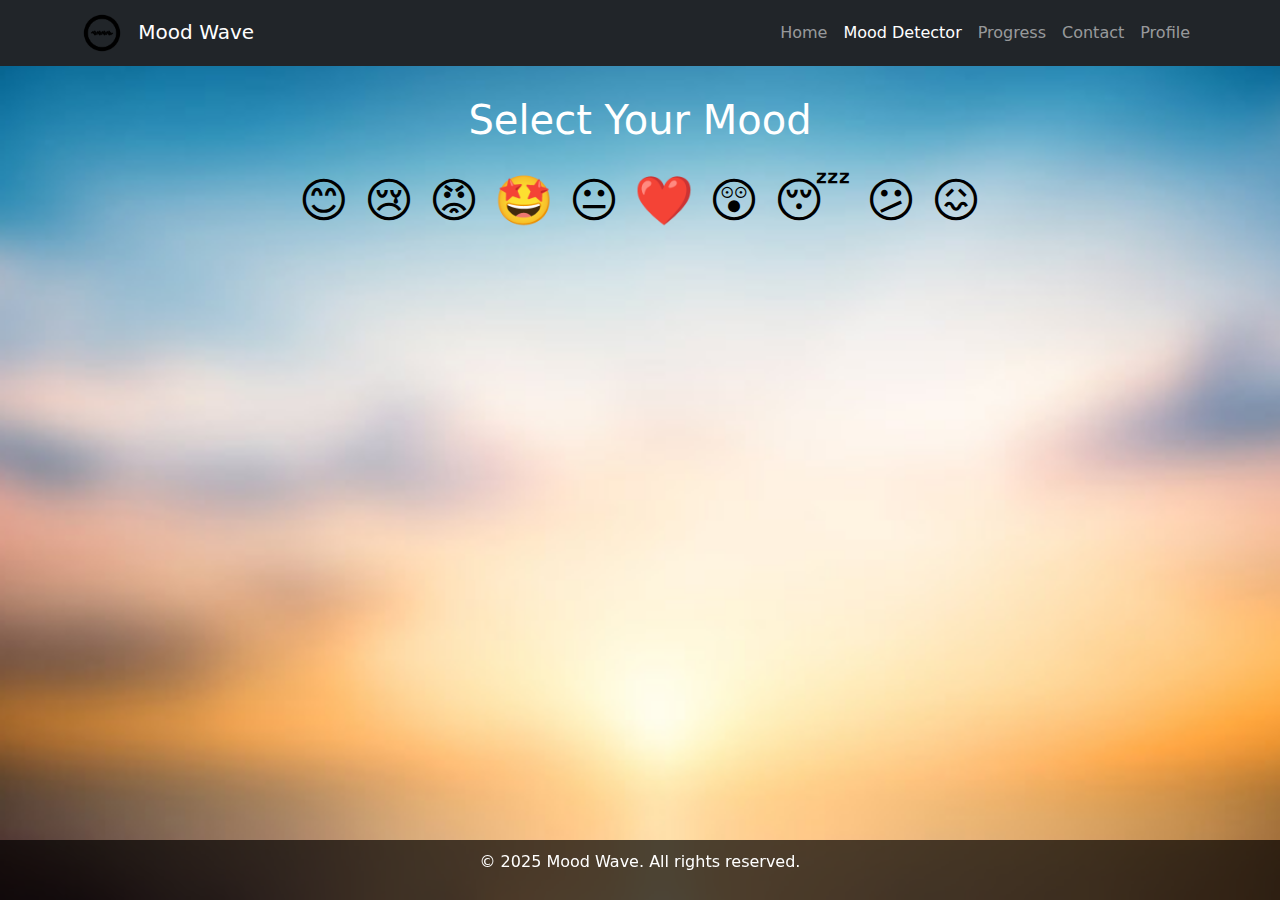
<file: mood.html>
<!DOCTYPE html>
<html lang="en">
<head>
    <meta charset="UTF-8">
    <meta name="viewport" content="width=device-width, initial-scale=1.0">
    <title>Mood Detector - Mood Wave</title>
    <link href="https://cdn.jsdelivr.net/npm/bootstrap@5.3.0/dist/css/bootstrap.min.css" rel="stylesheet">
    <script src="https://code.jquery.com/jquery-3.6.0.min.js"></script>
    <link href="style.css" rel="stylesheet">
    <script src="script.js"></script>
    <style>
        body {
            background-image: url('images/back.jpg');
            background-size: cover;
            background-position: center;
            background-attachment: fixed;
            color: black;
            transition: background 0.3s ease, color 0.3s ease;
        }
        
        .navbar-brand img {
            height: 40px;
            margin-right: 10px;
        }
        .emoji-container {
            display: flex;
            justify-content: center;
            flex-wrap: wrap;
            gap: 15px;
            margin-top: 20px;
        }
        .emoji {
            font-size: 3rem;
            cursor: pointer;
            transition: transform 0.2s;
        }
        .emoji:hover {
            transform: scale(1.2);
        }
        .quote-box {
            display: none;
            background: white;
            padding: 20px;
            border-radius: 10px;
            text-align: center;
            max-width: 600px;
            margin: 20px auto;
            font-weight: bold;
        }
        .dark-mode .quote-box {
            background: #333;
            color: white;
        }
        .dark-mode body {
            color: white;
            background-color: #121212;
        }
        .dark-mode .navbar {
            background-color: #1a1a1a;
        }
        .dark-mode .btn-dark {
            background-color: #333;
            color: white;
        }
        .footer {
            position: fixed;
            bottom: 0;
            width: 100%;
            background: rgba(0, 0, 0, 0.7);
            color: white;
            text-align: center;
            padding: 10px 0;
        }
        
    </style>
</head>
<body>
    <nav class="navbar navbar-expand-lg navbar-dark bg-dark fixed-top">
        <div class="container">
            <a class="navbar-brand" href="index.html">
                <img src="images/wave.png" alt="Mood Wave"> Mood Wave
            </a>
            <button class="navbar-toggler" type="button" data-bs-toggle="collapse" data-bs-target="#navbarNav">
                <span class="navbar-toggler-icon"></span>
            </button>
            <div class="collapse navbar-collapse" id="navbarNav">
                <ul class="navbar-nav ms-auto">
                    <li class="nav-item"><a class="nav-link" href="index.html">Home</a></li>
                    <li class="nav-item"><a class="nav-link active" href="mood.html">Mood Detector</a></li>
                    <li class="nav-item"><a class="nav-link" href="progress.html">Progress</a></li>
                    <li class="nav-item"><a class="nav-link" href="contact.html">Contact</a></li>
                    <li class="nav-item"><a class="nav-link" href="profile.html">Profile</a></li>
                </ul>
            </div>
        </div>
    </nav>
    
    <div class="container text-center mt-5 pt-5">
        <h1 style="color: white;">Select Your Mood</h1>
        <div class="emoji-container">
            <span class="emoji" data-mood="happy" data-bg="images/happy.jpg">😊</span>
            <span class="emoji" data-mood="sad" data-bg="images/sad.jpg">😢</span>
            <span class="emoji" data-mood="angry" data-bg="images/anger.jpg">😡</span>
            <span class="emoji" data-mood="excited" data-bg="images/excite.jpg">🤩</span>
            <span class="emoji" data-mood="bored" data-bg="images/bore.jpg">😐</span>
            <span class="emoji" data-mood="loved" data-bg="images/love.jpg">❤️</span>
            <span class="emoji" data-mood="surprised" data-bg="images/surprise.jpg">😲</span>
            <span class="emoji" data-mood="sleepy" data-bg="images/sleepy.jpg">😴</span>
            <span class="emoji" data-mood="confused" data-bg="images/confuse.jpg">😕</span>
            <span class="emoji" data-mood="frustrated" data-bg="images/frustrate.jpg">😖</span>
        </div>
        <div class="quote-box" id="quoteBox">
            <h2 id="moodText"></h2>
            <p id="quote"></p>
            <p id="quote2"></p>
            <a id="motivationBtn" class="btn btn-dark" target="_blank">Watch Motivational Video</a>
        </div>
    </div>
    
    <script>
        $(document).ready(function() {
            // Theme toggle function
            

            // Save mood data to localStorage
            function saveMoodData(timeOfDay, mood) {
                let moodData = JSON.parse(localStorage.getItem('moodData')) || {};
                let now = new Date();
                let today = now.toISOString().split('T')[0];

                if (!moodData[today]) {
                    moodData[today] = { morning: null, afternoon: null, evening: null, night: null };
                }

                moodData[today][timeOfDay] = mood;
                localStorage.setItem('moodData', JSON.stringify(moodData));
            }

            // Emoji click handler
            $('.emoji').click(function() {
                let mood = $(this).data('mood');
                let bgImage = $(this).data('bg');
                $('body').css('background-image', 'url(' + bgImage + ')');
                
                let now = new Date();
                let hours = now.getHours();
                let timeOfDay = hours < 12 ? 'morning' : hours < 17 ? 'afternoon' : hours < 20 ? 'evening' : 'night';

                saveMoodData(timeOfDay, mood);

                let quotes = {
                    "happy": ["Happiness is a journey, not a destination!", "Keep smiling, it makes people wonder what you're up to!"],
                    "sad": ["Tough times never last, but tough people do.", "It's okay to not be okay. Better days are coming."],
                    "angry": ["For every minute of anger, you lose 60 seconds of happiness.", "Breathe. Let it go. Focus on what truly matters."],
                    "excited": ["Dream big and dare to fail!", "Excitement fuels progress, keep moving forward!"],
                    "bored": ["Boredom is a sign you need something new to challenge you!", "Every moment is a chance to create something amazing."],
                    "loved": ["You are loved beyond measure!", "The best thing to hold onto in life is each other."],
                    "surprised": ["Life is full of surprises, embrace them!", "Sometimes the best things happen unexpectedly."],
                    "sleepy": ["Take a break, recharge, and conquer!", "Rest now, conquer tomorrow."],
                    "confused": ["Clarity comes with calmness. Take a deep breath.", "It's okay to be unsure. You’ll find your way."],
                    "frustrated": ["Frustration is the first step toward progress.", "Calm down. You are stronger than you think."]
                };

                $('#moodText').text("You are feeling " + mood.charAt(0).toUpperCase() + mood.slice(1) + "!");
                $('#quote').text(quotes[mood][0]);
                $('#quote2').text(quotes[mood][1]);
                $('#motivationBtn').attr("href", "https://www.youtube.com/results?search_query=" + mood + "+motivational+video");
                $('#quoteBox').fadeIn();
            });

           
        });
    </script>

   

    <footer class="footer">
        <p>&copy; 2025 Mood Wave. All rights reserved.</p>
    </footer>
    
    <script src="https://cdn.jsdelivr.net/npm/bootstrap@5.3.0/dist/js/bootstrap.bundle.min.js"></script>
</body>
</html>
</file>
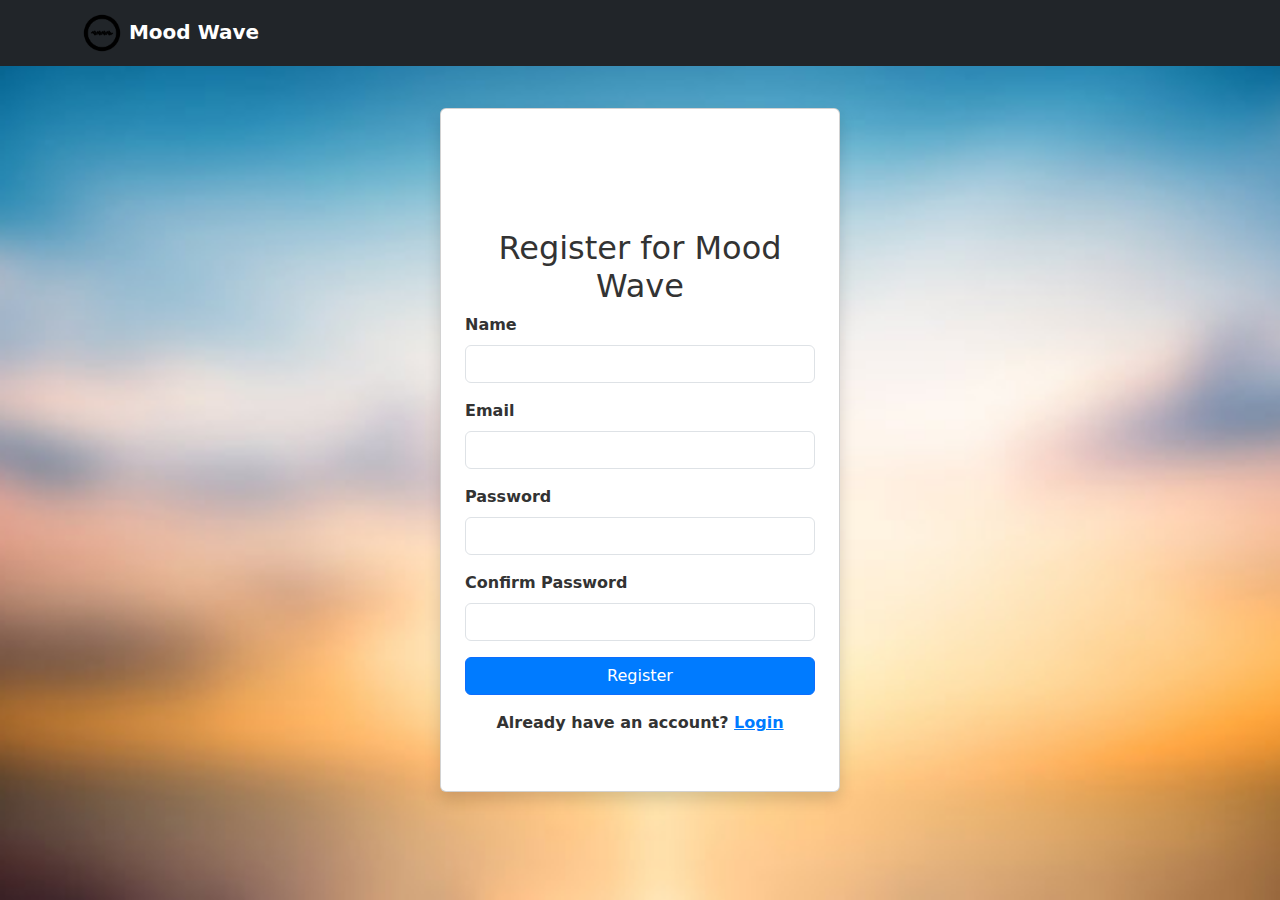
<file: register.html>
<!DOCTYPE html>
<html lang="en">
<head>
    <meta charset="UTF-8">
    <meta name="viewport" content="width=device-width, initial-scale=1.0">
    <title>Register - Mood Wave</title>
    <link href="https://cdn.jsdelivr.net/npm/bootstrap@5.3.0/dist/css/bootstrap.min.css" rel="stylesheet">
    <link href="style.css" rel="stylesheet">
    <script src="script.js"></script>
    <style>
        body {
            background-image: url('images/back.jpg');
            background-size: cover;
            background-position: center;
            background-attachment: fixed;
            color: black;
            font-weight: bolder;
        }
    </style>
</head>
<body>
    <!-- Navigation Bar -->
    <nav class="navbar navbar-expand-lg navbar-dark bg-dark fixed-top">
        <div class="container">
            <a class="navbar-brand" href="register.html">
                <img src="images/wave.png" alt="Mood Wave Logo" height="40">
                Mood Wave
            </a>
            <!-- <button class="navbar-toggler" type="button" data-bs-toggle="collapse" data-bs-target="#navbarNav">
                <span class="navbar-toggler-icon"></span>
            </button> -->
        </div>
    </nav>

    <!-- Registration Form -->
    <div class="container d-flex justify-content-center align-items-center vh-100">
        <div class="card p-4 shadow" style="width: 400px;">
            <h2 class="text-center mt-5 pt-5">Register for Mood Wave</h2>
            <form id="registrationForm" onsubmit="return validateRegistration()">
                <div class="mb-3">
                    <label for="name" class="form-label">Name</label>
                    <input type="text" class="form-control" id="name" required>
                </div>
                <div class="mb-3">
                    <label for="email" class="form-label">Email</label>
                    <input type="email" class="form-control" id="email" required>
                </div>
                <div class="mb-3">
                    <label for="password" class="form-label">Password</label>
                    <input type="password" class="form-control" id="password" required>
                </div>
                <div class="mb-3">
                    <label for="confirmPassword" class="form-label">Confirm Password</label>
                    <input type="password" class="form-control" id="confirmPassword" required>
                </div>
                <button type="submit" class="btn btn-primary w-100">Register</button>
            </form>
            <p class="mt-3 text-center">Already have an account? <a href="login.html">Login</a></p>
            <p id="error-message" class="text-danger text-center"></p>
        </div>
    </div>

    <script src="https://cdn.jsdelivr.net/npm/bootstrap@5.3.0/dist/js/bootstrap.bundle.min.js"></script>
    <script>
        function validateRegistration() {
            var name = document.getElementById("name").value;
            var email = document.getElementById("email").value;
            var password = document.getElementById("password").value;
            var confirmPassword = document.getElementById("confirmPassword").value;
            var errorMessage = document.getElementById("error-message");

            // Basic form validation
            if (password !== confirmPassword) {
                errorMessage.textContent = "Passwords do not match!";
                return false;
            }

            if (name === "" || email === "" || password === "") {
                errorMessage.textContent = "Please fill in all fields.";
                return false;
            }

            // Retrieve existing users from localStorage
            let users = JSON.parse(localStorage.getItem("users")) || [];

            // Check if the email already exists
            const userExists = users.some(user => user.email === email);
            if (userExists) {
                errorMessage.textContent = "Email is already taken.";
                return false;
            }

            // Store new user data
            users.push({ name, email, password });
            localStorage.setItem("users", JSON.stringify(users));

            // Redirect to login page after registration
            alert("Registration successful!");
            window.location.href = "login.html"; 
            return false;
        }
        

    </script>
</body>
</html>
</file>
<file: style.css>
/* Light Mode Styles (default) */
body {
    background-color: #f9f9f9;
    color: #333;
}
.dark-mode {
    background-image: url('images/darkbg.webp') !important; /* Dark mode background */
    background-color: #222 !important;
    color: white !important;
}

.navbar {
    background-color: #007bff;
}

.card {
    background-color: #ffffff;
    color: #333;
}

.btn {
    background-color: #007bff;
    color: #fff;
}

a {
    color: #007bff;
}

input, select {
    background-color: #fff;
    color: #333;
}

/* Dark Mode Styles */
body.dark-mode {
    background-color: #121212;
    color: #e0e0e0;
}

body.dark-mode .navbar {
    background-color: #333;
}

body.dark-mode .card {
    background-color: #424242;
    color: #e0e0e0;
}

body.dark-mode .btn {
    background-color: #444;
    color: #fff;
}

body.dark-mode a {
    color: #a0a0a0;
}

body.dark-mode input, body.dark-mode select {
    background-color: #333;
    color: #fff;
}
</file>
